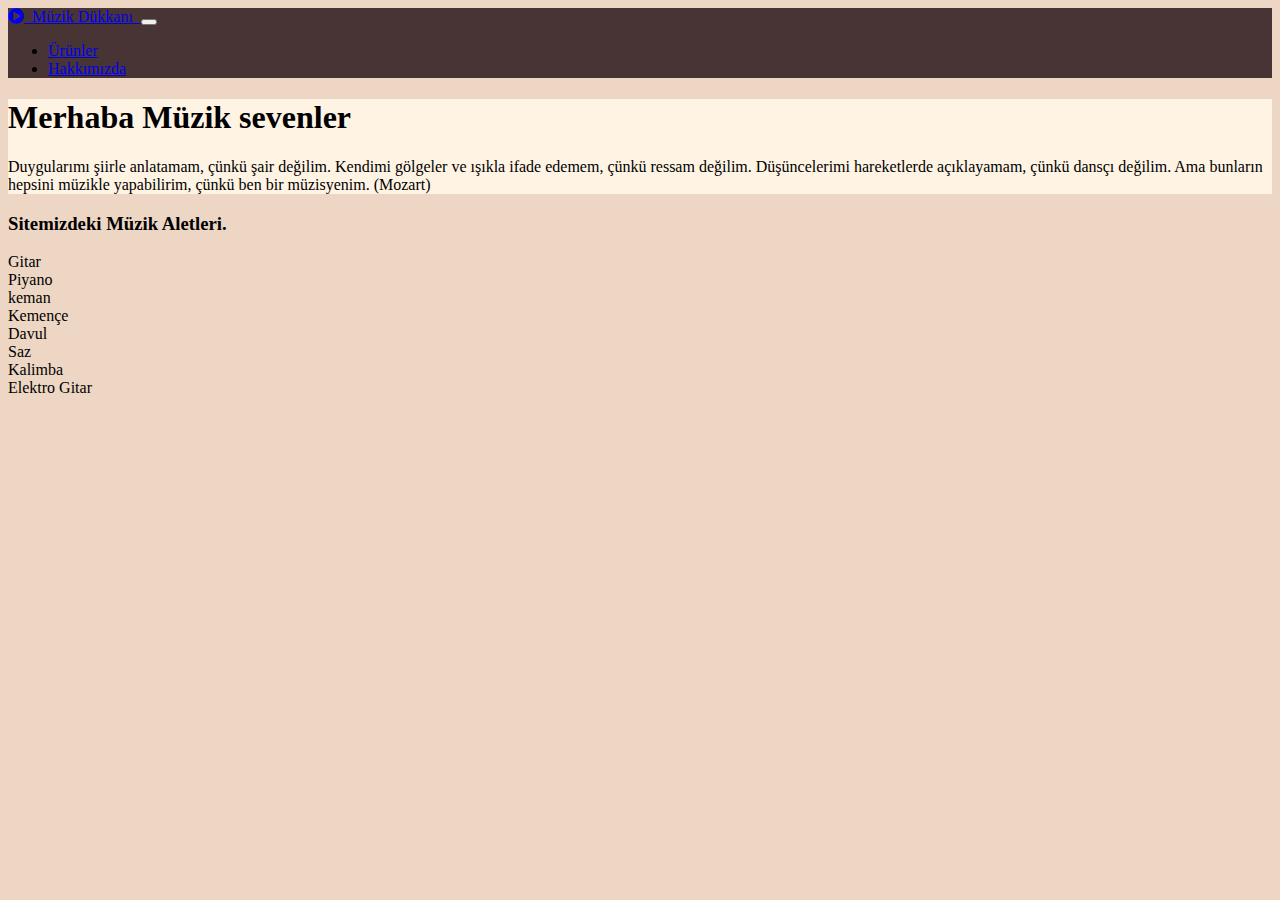
<file: index.html>
<!DOCTYPE html>
<html lang="en">
<head>
    <meta charset="UTF-8">
    <meta http-equiv="X-UA-Compatible" content="IE=edge">
    <meta name="viewport" content="width=device-width, initial-scale=1.0">
    <title>Müzik Dükkanı</title>
    <link rel="stylesheet" href="Style.css">
    <link rel="stylesheet" href="all.min.css">
    <link rel="stylesheet" href="https://cdn.jsdelivr.net/npm/bootstrap@4.5.3/dist/css/bootstrap.min.css" integrity="sha384-TX8t27EcRE3e/ihU7zmQxVncDAy5uIKz4rEkgIXeMed4M0jlfIDPvg6uqKI2xXr2" crossorigin="anonymous">
</head>
<body>
    <!-- nevbar start -->
    <nav style="background-color: #483434;" class="navbar navbar-expand-sm navbar-dark fixed-top" >
        <div class="container">
            <a href="/" class="navbar-brand">
                <i class="fas fa-play-circle"></i>&nbsp; Müzik Dükkanı&nbsp;
            </a>
            <button class="navbar-toggler" type="button" data-toggler="collapse" data-target="#navbarCollapse">
                <span class="navbar-toggler-icon"></span>
            </button>
            <div id="navbarCollapse" class="collapse navbar-collapse">

                <ul class="navbar-nav">
                     <li class="nav-item">
                         <a href="product.html" class="nav-link active">Ürünler</a>
                     </li>
                    <li class="nav-item">
                         <a href="about-us.html" class="nav-link active">Hakkımızda</a>
                     </li>
                     
                </ul>
            </div>
            

    </div>
    </nav>
    <!-- nevbar end -->
   
<div w-75>
    <div style="background-color: #FFF3E4;" class="jumbotron border">
        <div class="container ">
        <h1 class="text-center">Merhaba Müzik sevenler</h1>
        <p class="text-center lead"> 

                 Duygularımı şiirle anlatamam, çünkü şair değilim. Kendimi gölgeler ve ışıkla ifade edemem,
                 çünkü ressam değilim. Düşüncelerimi hareketlerde açıklayamam, çünkü dansçı değilim.
                 Ama bunların hepsini müzikle yapabilirim, çünkü ben bir müzisyenim. (Mozart)
       </p>
       </div>
      </div>
      </div>
</div>
    
     <div class="text-center"><h3>Sitemizdeki Müzik Aletleri.</h3></div>
     <div class="container">
        <div class="row">
            <div class="col-sm-3">
                <div class="alert  alert-warning text-center " role="alert">
                    Gitar
                 </div>
            </div>
            <div class="col-sm-3">
                <div class="alert  alert-warning text-center " role="alert">
                    Piyano
                 </div>
            </div>
            <div class="col-sm-3">
                <div class="alert  alert-warning text-center " role="alert">
                    keman
                 </div>
        
            </div>
            <div class="col-sm-3">
                <div class="alert  alert-warning text-center " role="alert">
                    Kemençe
                 </div>

            </div>
        </div> 
        <div class="row">
            <div class="col-sm-3">
                <div class="alert  alert-warning text-center" role="alert">
                    Davul
                 </div>

            </div>
            <div class="col-sm-3">
               <div class="alert  alert-warning text-center" role="alert">
               Saz
                </div> 

            </div>
            <div class="col-sm-3">
                <div class="alert  alert-warning text-center" role="alert">
                    Kalimba
                 </div>

            </div>
            <div class="col-sm-3">
                
                <div class="alert  alert-warning text-center" role="alert">
                    Elektro Gitar
                </div>

            </div>
        </div>

     </div>
      
        







    <script src="https://code.jquery.com/jquery-3.5.1.slim.min.js" integrity="sha384-DfXdz2htPH0lsSSs5nCTpuj/zy4C+OGpamoFVy38MVBnE+IbbVYUew+OrCXaRkfj" crossorigin="anonymous"></script>
<script src="https://cdn.jsdelivr.net/npm/bootstrap@4.5.3/dist/js/bootstrap.bundle.min.js" integrity="sha384-ho+j7jyWK8fNQe+A12Hb8AhRq26LrZ/JpcUGGOn+Y7RsweNrtN/tE3MoK7ZeZDyx" crossorigin="anonymous"></script>
</body>
</html>
</file>
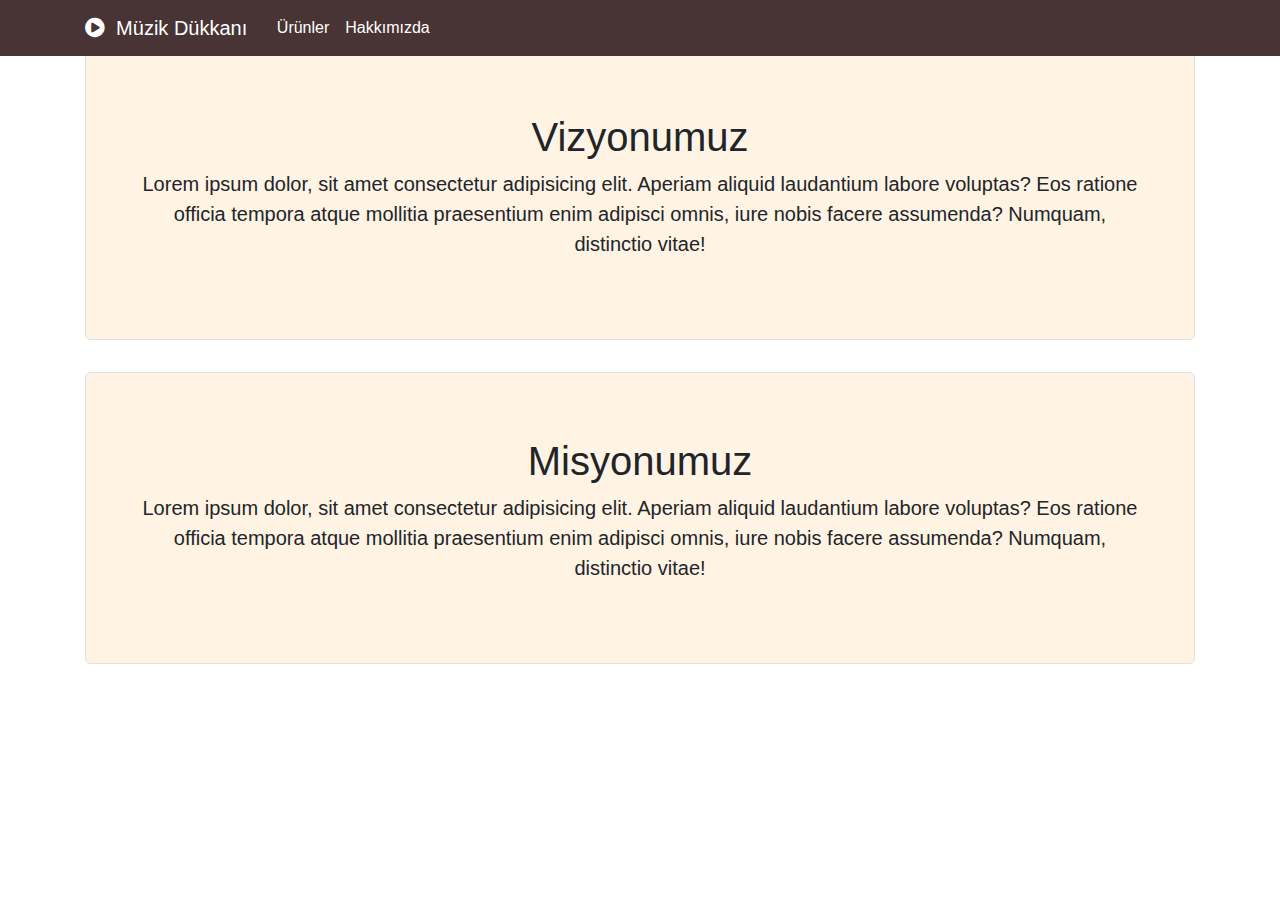
<file: about-us.html>
<!DOCTYPE html>
<html lang="en">
<head>
    <meta charset="UTF-8">
    <meta http-equiv="X-UA-Compatible" content="IE=edge">
    <meta name="viewport" content="width=device-width, initial-scale=1.0">
    <title>Hakkımızda</title>
    <link rel="stylesheet" href="all.min.css">
    <link rel="stylesheet" href="Style.css">
    <link rel="stylesheet" href="https://maxcdn.bootstrapcdn.com/bootstrap/4.0.0/css/bootstrap.min.css" integrity="sha384-Gn5384xqQ1aoWXA+058RXPxPg6fy4IWvTNh0E263XmFcJlSAwiGgFAW/dAiS6JXm" crossorigin="anonymous">
</head>
<body>
    <nav style="background-color: #483434;" class="navbar navbar-expand-sm navbar-dark fixed-top" >
        <div class="container">
            <a href="/" class="navbar-brand">
                <i class="fas fa-play-circle"></i>&nbsp; Müzik Dükkanı&nbsp;
            </a>
            <button class="navbar-toggler" type="button" data-toggler="collapse" data-target="#navbarCollapse">
                <span class="navbar-toggler-icon"></span>
            </button>
            <div id="navbarCollapse" class="collapse navbar-collapse">

                <ul class="navbar-nav">
                     <li class="nav-item">
                         <a href="product.html" class="nav-link active">Ürünler</a>
                     </li>
                    <li class="nav-item">
                         <a href="about-us.html" class="nav-link active">Hakkımızda</a>
                     </li>
                     
                </ul>
            </div>
            

    </div>
    </nav>
    <!-- nevbar end -->

    <div class="container">
        <div w-75>
            <div style="background-color: #FFF3E4;" class="jumbotron border mt-5">
                <div class="container ">
                <h1 class="text-center">Vizyonumuz</h1>
                <p class="text-center lead"> 
        
                  
                    Lorem ipsum dolor, sit amet consectetur adipisicing elit. Aperiam aliquid laudantium 
                    labore voluptas? Eos ratione officia tempora atque mollitia
                    praesentium enim adipisci omnis, iure nobis facere assumenda?
                    Numquam, distinctio vitae!
               </p>
               </div>
               </div>
               </div>
        </div>
    </div>
    <div class="container">
        <div w-75>
            <div style="background-color: #FFF3E4;" class="jumbotron border">
                <div class="container ">
                <h1 class="text-center">Misyonumuz</h1>
                <p class="text-center lead"> 
        
                        
                         Lorem ipsum dolor, sit amet consectetur adipisicing elit. Aperiam aliquid laudantium 
                         labore voluptas? Eos ratione officia tempora atque mollitia
                         praesentium enim adipisci omnis, iure nobis facere assumenda?
                         Numquam, distinctio vitae!
               </p>
               </div>
              </div>
              </div>
        </div>
   </div>





    <script src="https://code.jquery.com/jquery-3.2.1.slim.min.js" integrity="sha384-KJ3o2DKtIkvYIK3UENzmM7KCkRr/rE9/Qpg6aAZGJwFDMVNA/GpGFF93hXpG5KkN" crossorigin="anonymous"></script>
<script src="https://cdnjs.cloudflare.com/ajax/libs/popper.js/1.12.9/umd/popper.min.js" integrity="sha384-ApNbgh9B+Y1QKtv3Rn7W3mgPxhU9K/ScQsAP7hUibX39j7fakFPskvXusvfa0b4Q" crossorigin="anonymous"></script>
<script src="https://maxcdn.bootstrapcdn.com/bootstrap/4.0.0/js/bootstrap.min.js" integrity="sha384-JZR6Spejh4U02d8jOt6vLEHfe/JQGiRRSQQxSfFWpi1MquVdAyjUar5+76PVCmYl" crossorigin="anonymous"></script>
</body>
</html>
</file>
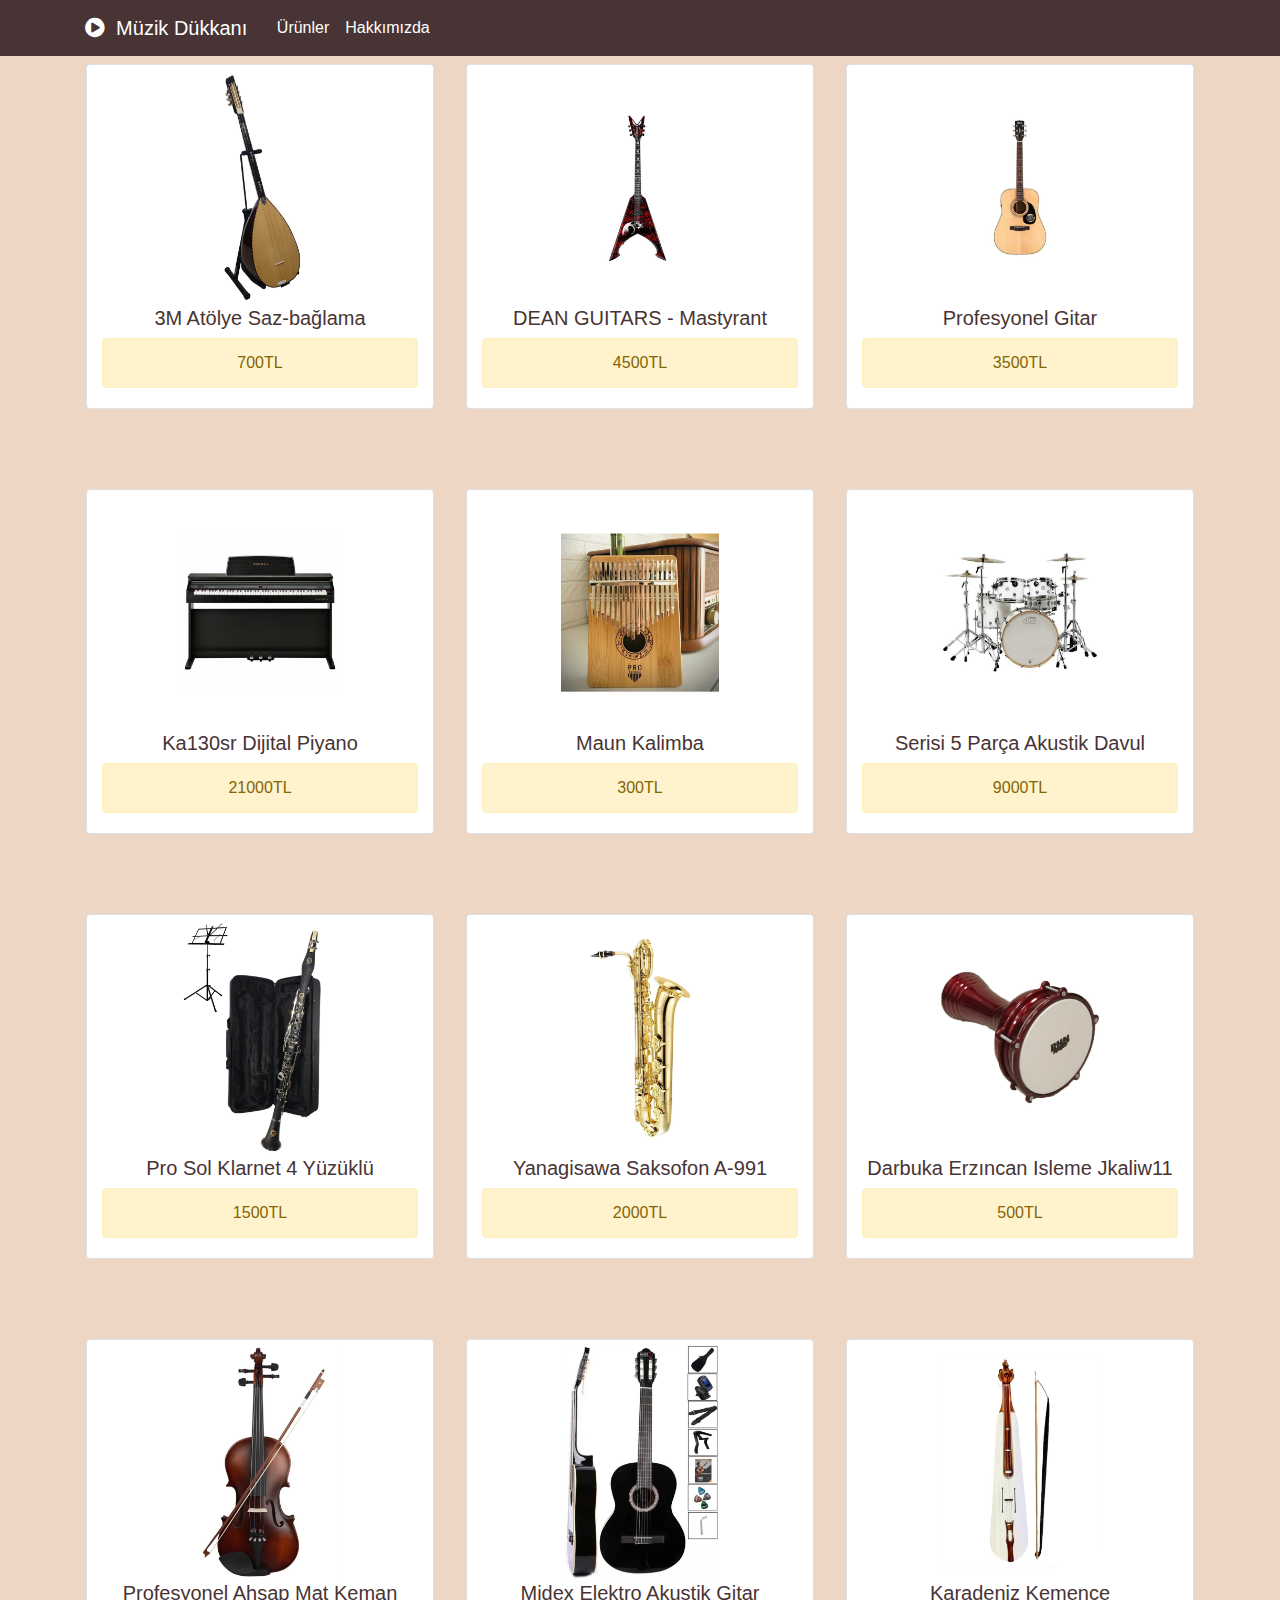
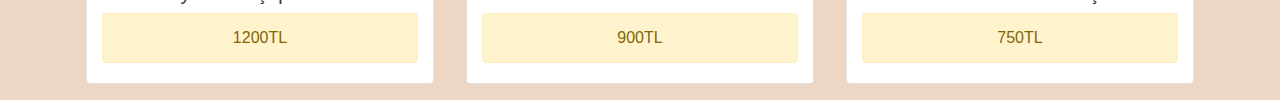
<file: product.html>
<!DOCTYPE html>
<html lang="en">
<head>
    <meta charset="UTF-8">
    <meta http-equiv="X-UA-Compatible" content="IE=edge">
    <meta name="viewport" content="width=, initial-scale=1.0">
    <title>Document</title>
    <link rel="stylesheet" href="https://maxcdn.bootstrapcdn.com/bootstrap/4.0.0/css/bootstrap.min.css" integrity="sha384-Gn5384xqQ1aoWXA+058RXPxPg6fy4IWvTNh0E263XmFcJlSAwiGgFAW/dAiS6JXm" crossorigin="anonymous">
    <link rel="stylesheet" href="Style.css">
    <link rel="stylesheet" href="all.min.css">



</head> 

<body>
    
    
    <nav style="background-color: #483434;" class="navbar navbar-expand-sm navbar-dark fixed-top" >
        <div class="container">
            <a href="/" class="navbar-brand">
                <i class="fas fa-play-circle"></i>&nbsp; Müzik Dükkanı&nbsp;
            </a>
            <button class="navbar-toggler" type="button" data-toggler="collapse" data-target="#navbarCollapse">
                <span class="navbar-toggler-icon"></span>
            </button>
            <div id="navbarCollapse" class="collapse navbar-collapse">

                <ul class="navbar-nav">
                     <li class="nav-item">
                         <a href="product.html" class="nav-link active">Ürünler</a>
                     </li>
                    <li class="nav-item">
                         <a href="about-us.html" class="nav-link active">Hakkımızda</a>
                     </li>
                    
                </ul>
            </div>
            

    </div>
    </nav>


    




 <div class="container">
    <div class="row mt-5 ">
        <div class="col-sm img-fluid img-thumbnail text-center m-3">
          <img  src="imge/0_org_zoom (1).jpg" class="w-50" alt="">
          <h5 style="color: #483434;">3M Atölye Saz-bağlama </h5>
          <div class="alert alert-warning " role="alert">
            700TL
          </div>
        </div>

        <div class="col-sm img-fluid img-thumbnail text-center m-3 ">
            <img src="imge/0_org_zoom (2).jpg" class="w-50" alt="">
            <h5 style="color: #483434;">DEAN GUITARS - Mastyrant</h5>
            <div class="alert alert-warning " role="alert">
                4500TL
              </div>
        </div>

        <div class="col-sm img-fluid img-thumbnail text-center m-3">
        <img src="imge/1_org_zoom (7).jpg" class=" w-50 " alt="">
        <h5 style="color: #483434;">Profesyonel Gitar  </h5>
        <div class="alert alert-warning " role="alert">
            3500TL
          </div>
        </div>
    </div>
</div>
<div class="container">
    <div class="row mt-5 ">
        <div class="col-sm img-fluid img-thumbnail text-center m-3">
          <img  src="imge/1_org_zoom (1).jpg" class="w-50" alt="">
          <h5 style="color: #483434;">Ka130sr Dijital Piyano </h5>
          <div class="alert alert-warning " role="alert">
              21000TL
            </div>
        </div>

        <div class="col-sm img-fluid img-thumbnail text-center m-3">
            <img src="imge/1_org_zoom (2).jpg" class="w-50" alt="">
            <h5 style="color: #483434;">Maun Kalimba </h5>
            <div class="alert alert-warning " role="alert">
                300TL
              </div>
        </div>

        <div class="col-sm img-fluid img-thumbnail text-center m-3">
        <img src="imge/1_org_zoom.jpg" class=" w-50 " alt="">
        <h5 style="color: #483434;"> Serisi 5 Parça Akustik Davul </h5>
        <div class="alert alert-warning " role="alert">
            9000TL
          </div>
        </div>
    </div>
</div>
<div class="container">
    <div class="row mt-5 ">
        <div class="col-sm img-fluid img-thumbnail text-center m-3">
          <img  src="imge/1_org_zoom (3).jpg" class="w-50" alt="">
          <h5 style="color: #483434;">Pro Sol Klarnet 4 Yüzüklü </h5>
          <div class="alert alert-warning " role="alert">
              1500TL
            </div>
        </div>

        <div class="col-sm img-fluid img-thumbnail text-center m-3">
            <img src="imge/1_org_zoom (4).jpg" class="w-50" alt="">
            <h5 style="color: #483434;">Yanagisawa Saksofon A-991</h5>
            <div class="alert alert-warning " role="alert">
                2000TL
              </div>
        </div>

        <div class="col-sm img-fluid img-thumbnail text-center m-3">
        <img src="imge/1_org_zoom (5).jpg" class=" w-50 " alt="">
        <h5 style="color: #483434;">Darbuka Erzıncan Isleme Jkaliw11</h5>
        <div class="alert alert-warning " role="alert">
            500TL
          </div>
        </div>
    </div>
</div>
<div class="container">
    <div class="row mt-5 ">
        <div class="col-sm img-fluid img-thumbnail text-center m-3">
          <img  src="imge/2_org_zoom (1).jpg" class="w-50" alt="">
          <h5 style="color: #483434;"> Profesyonel Ahşap Mat Keman </h5>
          <div class="alert alert-warning " role="alert">
              1200TL
            </div>
        </div>

        <div class="col-sm img-fluid img-thumbnail text-center m-3">
            <img src="imge/2_org_zoom.jpg" class="w-50" alt="">
            <h5 style="color: #483434;">Midex Elektro Akustik Gitar </h5>
            <div class="alert alert-warning " role="alert">
                900TL
              </div>
          
        </div>

        <div class="col-sm img-fluid img-thumbnail text-center m-3">
        <img src="imge/1_org_zoom (6).jpg" class=" w-50 " alt="">
         <h5 style="color: #483434;"> Karadeniz Kemençe </h5>
            <div class="alert alert-warning " role="alert">
               750TL
              </div>
        </div>
    </div>
</div>









<script src="https://code.jquery.com/jquery-3.2.1.slim.min.js" integrity="sha384-KJ3o2DKtIkvYIK3UENzmM7KCkRr/rE9/Qpg6aAZGJwFDMVNA/GpGFF93hXpG5KkN" crossorigin="anonymous"></script>
<script src="https://cdnjs.cloudflare.com/ajax/libs/popper.js/1.12.9/umd/popper.min.js" integrity="sha384-ApNbgh9B+Y1QKtv3Rn7W3mgPxhU9K/ScQsAP7hUibX39j7fakFPskvXusvfa0b4Q" crossorigin="anonymous"></script>
<script src="https://maxcdn.bootstrapcdn.com/bootstrap/4.0.0/js/bootstrap.min.js" integrity="sha384-JZR6Spejh4U02d8jOt6vLEHfe/JQGiRRSQQxSfFWpi1MquVdAyjUar5+76PVCmYl" crossorigin="anonymous"></script>
</body>
</html>
</file>
<file: Style.css>
.title{
    width: auto;
    height: auto;
}
.navbar{
    background-color: rgb(231, 23, 23);
}
body{
    background-color: #EED6C4;
}
</file>
